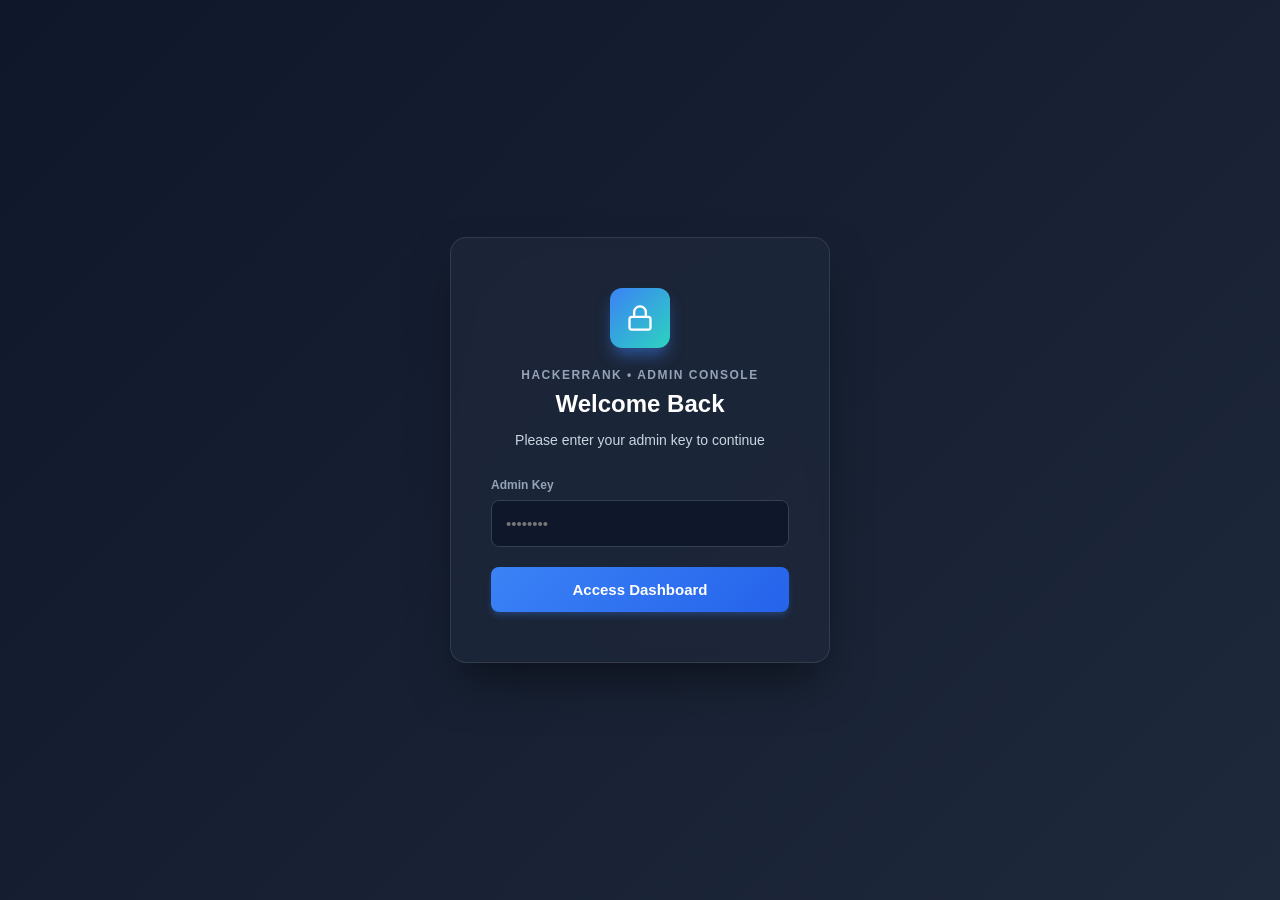
<file: frontend/index.html>
<!doctype html>
<html>
<head><meta charset="utf-8"><title>HackerRank Contest Tracking</title><link rel="stylesheet" href="style.css"></head>
<body>

<div id="loginOverlay" style="position:fixed;inset:0;background:linear-gradient(135deg, #0f172a 0%, #1e293b 100%);z-index:9999;display:flex;align-items:center;justify-content:center;color:#fff;font-family:Inter,sans-serif;">
  <div style="background:rgba(30, 41, 59, 0.7);backdrop-filter:blur(10px);padding:50px 40px;border-radius:16px;width:380px;text-align:center;box-shadow:0 25px 50px -12px rgba(0,0,0,0.5);border:1px solid rgba(255,255,255,0.1);">
    <div style="width:60px;height:60px;background:linear-gradient(135deg, #3b82f6, #2dd4bf);border-radius:12px;margin:0 auto 20px;display:flex;align-items:center;justify-content:center;box-shadow:0 10px 15px -3px rgba(59, 130, 246, 0.5);">
      <svg width="28" height="28" viewBox="0 0 24 24" fill="none" stroke="currentColor" stroke-width="2" stroke-linecap="round" stroke-linejoin="round" style="color:#fff;"><rect x="3" y="11" width="18" height="11" rx="2" ry="2"></rect><path d="M7 11V7a5 5 0 0 1 10 0v4"></path></svg>
    </div>
    <div style="font-size:12px;font-weight:700;color:#94a3b8;letter-spacing:1.5px;margin-bottom:8px;">HACKERRANK • ADMIN CONSOLE</div>
    <h2 style="margin-top:0;margin-bottom:8px;font-size:24px;font-weight:600;">Welcome Back</h2>
    <p style="color:#cbd5e1;font-size:14px;margin-bottom:30px;">Please enter your admin key to continue</p>
    <div style="text-align:left;margin-bottom:20px;">
      <label style="display:block;font-size:12px;font-weight:600;color:#94a3b8;margin-bottom:8px;">Admin Key</label>
      <input type="password" id="loginKey" placeholder="••••••••" style="width:100%;padding:14px;border-radius:8px;border:1px solid #334155;background:#0f172a;color:white;box-sizing:border-box;font-size:15px;outline:none;transition:border-color 0.2s;" onfocus="this.style.borderColor='#3b82f6'" onblur="this.style.borderColor='#334155'" onkeydown="if(event.key==='Enter') login()">
    </div>
    <button onclick="login()" style="width:100%;padding:14px;background:linear-gradient(135deg, #3b82f6, #2563eb);color:white;border:none;border-radius:8px;cursor:pointer;font-weight:600;font-size:15px;transition:0.2s;box-shadow:0 4px 6px -1px rgba(59, 130, 246, 0.3);">Access Dashboard</button>
    <div id="loginError" style="color:#ef4444;margin-top:15px;font-size:14px;display:none;background:rgba(239, 68, 68, 0.1);padding:10px;border-radius:6px;border:1px solid rgba(239, 68, 68, 0.2);">Invalid Admin Key</div>
  </div>
</div>

<header>
 <div><div class="eyebrow">HACKERRANK • ADMIN CONSOLE</div><h1>HackerRank Contest Tracking</h1><div class="sub">Live integrity monitoring dashboard</div></div>
 <div class="online"><span id="dot"></span><span id="health">Connecting...</span></div>
</header>
<main>
<section class="toolbar">
 <div class="wide"><label>HackerRank Contest URL — filter</label><input id="contestUrl" value="" placeholder="https://www.hackerrank.com/test-1787062056"></div>
 <div><label>Contest preset</label><select id="contestPreset" onchange="choosePreset()"><option value="">All contests</option></select></div>
 <div><label>API</label><input id="api" value="http://localhost:8000/api"></div>
 <div><label>Admin key</label><input id="key" type="password" value=""></div>
 <button onclick="applyFilter()">Apply filter</button>
 <button class="secondary" onclick="clearFilter()">All contests</button>
 <button class="secondary" onclick="exportCSV()">Export CSV</button>
 <button id="setPasscodeBtn" class="secondary" onclick="setContestPasscode()" style="display:none;background:#f59e0b;color:#fff;border-color:#f59e0b;">Set Passcode</button>
</section>

<section class="selected">
 <b>Currently viewing:</b> <span id="selectedContest">All contests</span>
</section>

<section class="cards">
 <div class="card"><span>Students</span><b id="students">0</b><small>observed candidates</small></div>
 <div class="card"><span>Tab switches</span><b id="switches">0</b><small>away from contest</small></div>
 <div class="card"><span>Escape presses</span><b id="escapes">0</b><small>page-observed</small></div>
 <div class="card"><span>Fullscreen exits</span><b id="exits">0</b><small>browser + page</small></div>
 <div class="card"><span>Re-entries</span><b id="reentries">0</b><small>extension + direct return</small></div>
 <div class="card"><span>Direct returns</span><b id="directReentries">0</b><small>opened without extension</small></div>
 <div class="card"><span>Passcode rejects</span><b id="passcodeRejected">0</b><small>unauthorized attempts</small></div>
</section>

<section class="panel">
 <div class="panelhead"><div><h2>Candidate risk board</h2><p>Filtered by selected HackerRank contest</p></div><input id="filter" oninput="render()" placeholder="Search candidate..."></div>
 <div class="tablewrap"><table><thead><tr><th>Candidate ID</th><th>Name</th><th>Reg ID</th><th>HR ID</th><th>Status</th><th>Tab</th><th>Esc</th><th>FS Exit</th><th>Away</th><th>Focus</th><th>Start</th><th>Re-entry</th><th>Direct return</th><th>Passcode rejects</th><th>Last seen</th></tr></thead><tbody id="rows"></tbody></table></div>
</section>

<section class="panel">
 <div class="panelhead"><div><h2>Recent events</h2><p>Latest 100 events for selected contest</p></div></div>
 <div class="tablewrap"><table><thead><tr><th>Time</th><th>Candidate</th><th>Contest</th><th>Event</th><th>Details</th></tr></thead><tbody id="events"></tbody></table></div>
</section>
</main>
<script src="app.js"></script>
</body></html>
</file>
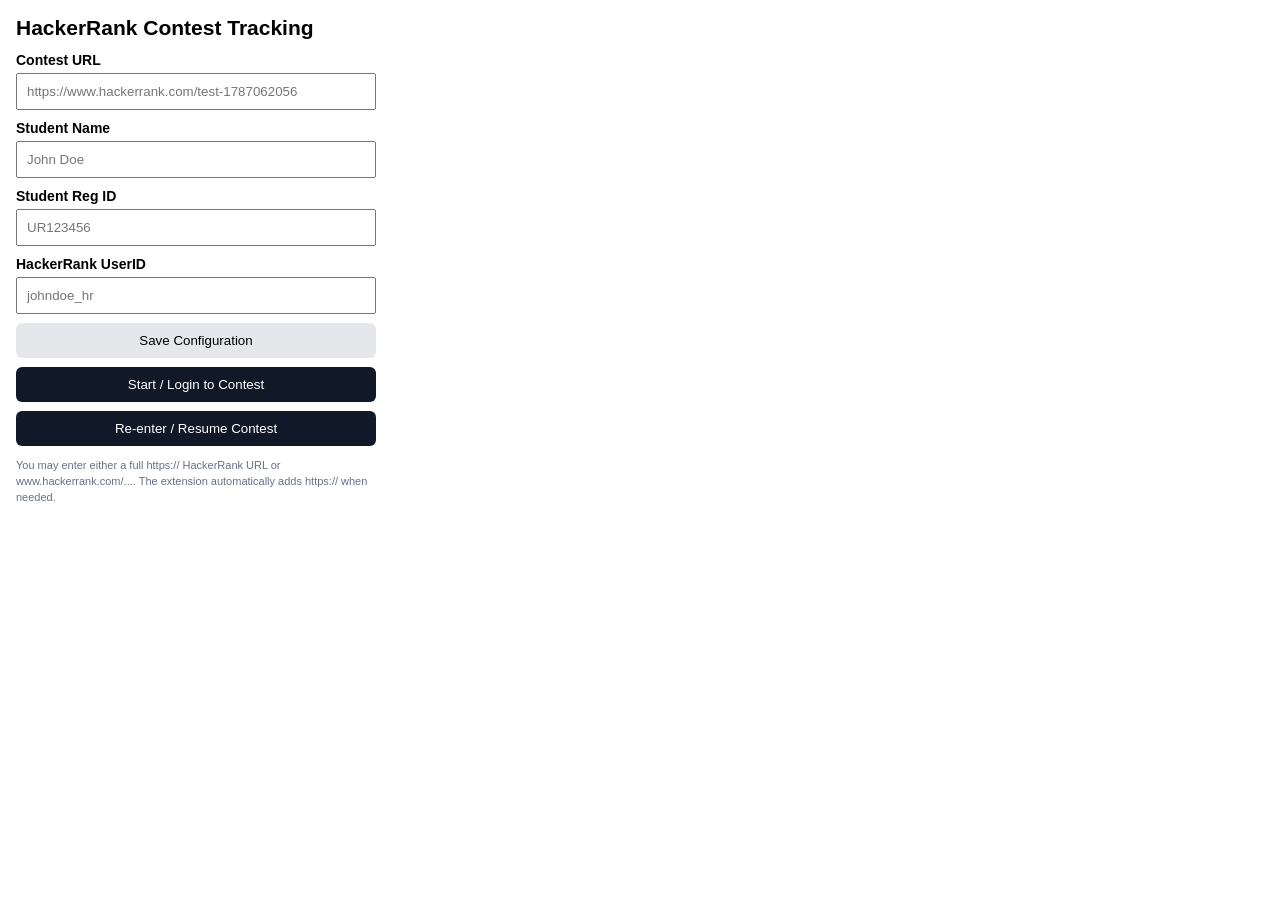
<file: extension/popup.html>
<!doctype html>
<html>
  <head>
    <meta charset="utf-8" />
    <title>HackerRank Contest Tracking</title>
    <style>
      body {
        width: 360px;
        padding: 16px;
        font: 14px Arial;
        margin: 0;
      }
      h2 {
        margin: 0 0 12px;
      }
      label {
        display: block;
        font-weight: 600;
        margin-top: 10px;
      }
      input {
        width: 100%;
        box-sizing: border-box;
        padding: 9px;
        margin-top: 5px;
      }
      button {
        width: 100%;
        padding: 10px;
        margin-top: 9px;
        border: 0;
        border-radius: 6px;
        cursor: pointer;
      }
      .primary {
        background: #111827;
        color: #fff;
      }
      .secondary {
        background: #e5e7eb;
      }
      button:disabled {
        opacity: 0.5;
        cursor: not-allowed;
      }
      .small {
        font-size: 11px;
        color: #667085;
        line-height: 1.45;
        margin-top: 12px;
      }
      #status {
        margin-top: 10px;
        font-weight: 600;
      }
    </style>
  </head>
  <body>
    <h2>HackerRank Contest Tracking</h2>
    <label>Contest URL</label>
    <input
      id="contestUrl"
      placeholder="https://www.hackerrank.com/test-1787062056"
    />
    <label>Student Name</label>
    <input id="studentName" placeholder="John Doe" />
    <label>Student Reg ID</label>
    <input id="studentRegId" placeholder="UR123456" />
    <label>HackerRank UserID</label>
    <input id="hackerRankId" placeholder="johndoe_hr" />

    <button class="secondary" id="save">Save Configuration</button>
    <button class="primary" id="start">Start / Login to Contest</button>
    <button class="primary" id="reenter">Re-enter / Resume Contest</button>
    <div id="status"></div>
    <div class="small">
      You may enter either a full https:// HackerRank URL or
      www.hackerrank.com/.... The extension automatically adds https:// when
      needed.
    </div>
    <script src="popup.js"></script>
  </body>
</html>
</file>
<file: frontend/style.css>
*{box-sizing:border-box}body{margin:0;background:#f3f5f9;color:#172033;font-family:Inter,Arial,sans-serif}header{padding:25px 34px;background:#111827;color:#fff;display:flex;justify-content:space-between;align-items:center}.eyebrow{font-size:11px;letter-spacing:2px;opacity:.7}h1{margin:5px 0;font-size:28px}.sub{color:#cbd5e1}.online{display:flex;gap:9px;align-items:center}.online span:first-child{width:9px;height:9px;border-radius:50%;background:#22c55e}.toolbar{display:flex;gap:12px;align-items:end;padding:20px 30px;background:#fff;border-bottom:1px solid #e5e7eb}.toolbar div{flex:1}.toolbar label{display:block;font-size:12px;font-weight:700;color:#667085}.toolbar input{width:100%;padding:9px;border:1px solid #d0d5dd;border-radius:6px}.toolbar button{padding:10px 18px;border:0;border-radius:6px;background:#111827;color:#fff}.cards{display:grid;grid-template-columns:repeat(5,1fr);gap:14px;padding:22px 30px}.card{background:#fff;border:1px solid #e7eaf0;border-radius:12px;padding:18px;box-shadow:0 2px 7px #00000008}.card span,.card small{display:block;color:#667085}.card b{font-size:30px;display:block;margin:7px 0}.panel{margin:0 30px 22px;background:#fff;border:1px solid #e7eaf0;border-radius:12px;overflow:hidden}.panelhead{padding:17px 20px;display:flex;justify-content:space-between;align-items:center;border-bottom:1px solid #eee}.panelhead h2{margin:0;font-size:17px}.panelhead p{margin:4px 0 0;color:#667085;font-size:12px}.panelhead input{padding:9px;border:1px solid #d0d5dd;border-radius:6px}.tablewrap{overflow:auto}table{width:100%;border-collapse:collapse;font-size:13px}th{background:#f8fafc;color:#667085;font-size:11px;text-transform:uppercase;text-align:left}th,td{padding:12px 14px;border-bottom:1px solid #eef0f3;white-space:nowrap}.badge{padding:4px 8px;border-radius:20px;font-size:11px;font-weight:700}.normal{background:#dcfce7;color:#166534}.warning{background:#fef3c7;color:#92400e}.alert{background:#fee2e2;color:#991b1b}.event{font-weight:700}.muted{color:#667085}@media(max-width:1000px){.cards{grid-template-columns:repeat(2,1fr)}.toolbar{flex-wrap:wrap}}
.wide{flex:2!important}.toolbar select{width:100%;padding:9px;border:1px solid #d0d5dd;border-radius:6px;background:#fff}.toolbar .secondary{background:#e5e7eb;color:#111827}.selected{margin:14px 30px 0;padding:10px 14px;background:#eef4ff;border:1px solid #d7e3ff;border-radius:8px;color:#344054}.selected span{font-family:monospace}

.toolbar{align-items:end}.toolbar .wide input{font-family:monospace}.toolbar button{height:38px;white-space:nowrap}.cards{grid-template-columns:repeat(6,1fr)}@media(max-width:1200px){.cards{grid-template-columns:repeat(3,1fr)}}@media(max-width:700px){.cards{grid-template-columns:1fr}}
</file>
